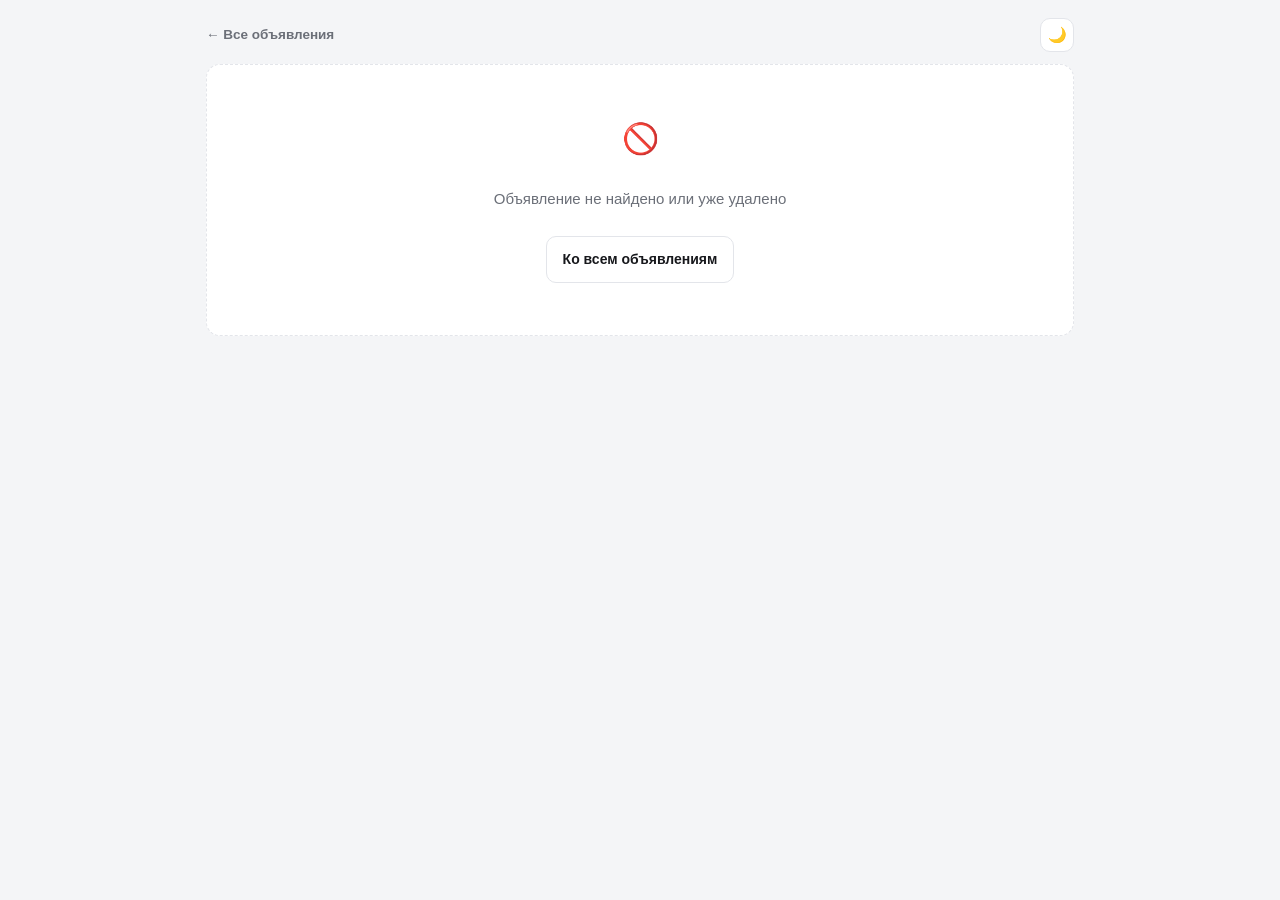
<file: web/listing.html>
<!doctype html>
<html lang="ru">
<head>
  <meta charset="utf-8" />
  <meta name="viewport" content="width=device-width, initial-scale=1" />
  <title>Объявление — Automarket</title>
  <link rel="stylesheet" href="style.css" />
  <script>document.documentElement.setAttribute("data-theme", localStorage.getItem("theme") || (matchMedia("(prefers-color-scheme: dark)").matches ? "dark" : "light"));</script>
</head>
<body>
  <header class="topbar topbar-compact">
    <div class="topbar-row">
      <a class="back-link" href="index.html">← Все объявления</a>
      <button class="icon-btn" id="themeToggle" aria-label="Переключить тему">🌙</button>
    </div>
  </header>

  <main class="container detail-container" id="content">
    <div class="status-line">Загрузка…</div>
  </main>

  <script src="common.js"></script>
  <script src="listing.js"></script>
</body>
</html>
</file>
<file: web/style.css>
:root {
  --bg: #f4f5f7;
  --surface: #ffffff;
  --surface-2: #f0f1f4;
  --text: #17181c;
  --text-muted: #6b6f78;
  --border: #e3e5ea;
  --accent: #2455e6;
  --accent-text: #ffffff;
  --shadow: 0 1px 2px rgba(20, 22, 26, 0.04), 0 3px 10px rgba(20, 22, 26, 0.05);
  --shadow-hover: 0 2px 4px rgba(20, 22, 26, 0.06), 0 10px 24px rgba(20, 22, 26, 0.1);

  --good: #15803d;
  --good-bg: #e2f6e9;
  --good-good: #0f6e39;
  --good-good-bg: #eef8ee;
  --warn: #92620a;
  --warn-bg: #fbf0da;
  --bad: #b3261e;
  --bad-bg: #fbe6e4;
  --neutral: #565b64;
  --neutral-bg: #eceef1;
}

[data-theme="dark"] {
  --bg: #101216;
  --surface: #191b20;
  --surface-2: #21242b;
  --text: #eceef1;
  --text-muted: #9aa0ab;
  --border: #2b2e36;
  --accent: #6f96ff;
  --accent-text: #0c1220;
  --shadow: 0 1px 2px rgba(0, 0, 0, 0.35), 0 3px 12px rgba(0, 0, 0, 0.35);
  --shadow-hover: 0 2px 6px rgba(0, 0, 0, 0.4), 0 14px 28px rgba(0, 0, 0, 0.45);

  --good: #4ade80;
  --good-bg: #163524;
  --good-good: #7fe3a6;
  --good-good-bg: #123021;
  --warn: #f0b849;
  --warn-bg: #332508;
  --bad: #f2857e;
  --bad-bg: #341413;
  --neutral: #a9afb9;
  --neutral-bg: #23262d;
}

* { box-sizing: border-box; }

body {
  margin: 0;
  background: var(--bg);
  color: var(--text);
  font-family: -apple-system, BlinkMacSystemFont, "Segoe UI", Roboto, sans-serif;
  font-size: 15px;
  line-height: 1.45;
  -webkit-font-smoothing: antialiased;
}

a { color: inherit; }
button { font-family: inherit; }

.container {
  max-width: 720px;
  margin: 0 auto;
  padding: 0 16px 40px;
}

/* --- шапка: компактная, без огромного hero-блока --- */
.topbar {
  max-width: 720px;
  margin: 0 auto;
  padding: 18px 16px 14px;
}

.topbar-compact { padding-bottom: 8px; }

.topbar-row {
  display: flex;
  align-items: center;
  justify-content: space-between;
  gap: 12px;
}

.brand { display: flex; align-items: center; gap: 8px; text-decoration: none; }

.brand-dot {
  width: 9px;
  height: 9px;
  border-radius: 999px;
  background: var(--accent);
  flex: none;
}

.brand-name { font-size: 17px; font-weight: 700; letter-spacing: -0.01em; color: var(--text); }

.back-link { color: var(--text-muted); text-decoration: none; font-size: 13.5px; font-weight: 600; }
.back-link:hover { color: var(--text); }

.icon-btn {
  border: 1px solid var(--border);
  background: var(--surface);
  color: var(--text);
  border-radius: 10px;
  width: 34px;
  height: 34px;
  cursor: pointer;
  font-size: 15px;
  display: flex;
  align-items: center;
  justify-content: center;
  flex: none;
}
.icon-btn:hover { border-color: var(--accent); }

.tagline { color: var(--text-muted); font-size: 13px; margin: 10px 0 4px; }
.stats-line { color: var(--text-muted); font-size: 12.5px; margin: 0; min-height: 1.4em; }

/* --- панель фильтров (тулбар) --- */
.filter-bar {
  position: sticky;
  top: 0;
  z-index: 20;
  background: color-mix(in srgb, var(--bg) 92%, transparent);
  backdrop-filter: blur(8px);
  border-bottom: 1px solid var(--border);
}

.filter-bar-inner {
  max-width: 720px;
  margin: 0 auto;
  padding: 10px 16px;
  display: flex;
  gap: 8px;
}

.filter-trigger {
  display: flex;
  align-items: center;
  gap: 7px;
  border: 1px solid var(--border);
  background: var(--surface);
  color: var(--text);
  border-radius: 10px;
  padding: 9px 14px;
  font-size: 13.5px;
  font-weight: 600;
  cursor: pointer;
}
.filter-trigger:hover { border-color: var(--accent); }

.filter-count {
  background: var(--accent);
  color: var(--accent-text);
  border-radius: 999px;
  font-size: 11px;
  font-weight: 700;
  min-width: 17px;
  height: 17px;
  display: inline-flex;
  align-items: center;
  justify-content: center;
  padding: 0 5px;
}

.sort-select {
  flex: 1;
  border: 1px solid var(--border);
  background: var(--surface);
  color: var(--text);
  border-radius: 10px;
  padding: 9px 10px;
  font-size: 13.5px;
  min-width: 0;
}

/* --- bottom sheet / модалка фильтров --- */
.sheet-overlay {
  position: fixed;
  inset: 0;
  background: rgba(10, 11, 14, 0.45);
  z-index: 30;
}
.sheet-overlay[hidden] { display: none; }

.filter-sheet {
  position: fixed;
  left: 0;
  right: 0;
  bottom: 0;
  z-index: 31;
  background: var(--surface);
  border-radius: 18px 18px 0 0;
  max-height: 85vh;
  display: flex;
  flex-direction: column;
  box-shadow: 0 -8px 30px rgba(0, 0, 0, 0.25);
}
/* [hidden] и .filter-sheet имеют одинаковую специфичность -- без этого
   правила display:flex выше перебивает [hidden], потому что подключён
   позже в каскаде, и панель фильтров остаётся видимой при hidden=true. */
.filter-sheet[hidden] { display: none; }

.filter-sheet-handle {
  width: 36px;
  height: 4px;
  background: var(--border);
  border-radius: 999px;
  margin: 10px auto 0;
  flex: none;
}

.filter-sheet-head {
  display: flex;
  align-items: center;
  justify-content: space-between;
  padding: 10px 18px 6px;
  flex: none;
}
.filter-sheet-head h2 { font-size: 16px; margin: 0; }

.filter-sheet-body {
  padding: 4px 18px 12px;
  overflow-y: auto;
  display: flex;
  flex-direction: column;
  gap: 12px;
}

.field { display: flex; flex-direction: column; gap: 5px; font-size: 12.5px; color: var(--text-muted); }
.field-row { display: flex; gap: 10px; }
.field-row .field { flex: 1; min-width: 0; }

.field select, .field input {
  background: var(--surface-2);
  color: var(--text);
  border: 1px solid var(--border);
  border-radius: 9px;
  padding: 10px 11px;
  font-size: 14px;
}
.field select:focus, .field input:focus { outline: none; border-color: var(--accent); }

.filter-sheet-foot {
  display: flex;
  gap: 10px;
  padding: 12px 18px calc(14px + env(safe-area-inset-bottom));
  border-top: 1px solid var(--border);
  flex: none;
}

.btn-primary, .btn-ghost {
  flex: 1;
  border-radius: 10px;
  padding: 12px 16px;
  font-weight: 650;
  font-size: 14px;
  cursor: pointer;
  border: 1px solid transparent;
  text-align: center;
  text-decoration: none;
}
.btn-primary { background: var(--accent); color: var(--accent-text); }
.btn-ghost { background: var(--surface); color: var(--text); border-color: var(--border); }
.btn-ghost:hover { border-color: var(--accent); }

@media (min-width: 640px) {
  .filter-sheet {
    left: 50%;
    right: auto;
    bottom: auto;
    top: 50%;
    transform: translate(-50%, -50%);
    width: 420px;
    border-radius: 16px;
    max-height: 80vh;
  }
  .filter-sheet-handle { display: none; }
}

/* --- лента --- */
.status-line { color: var(--text-muted); font-size: 13px; margin: 14px 0 12px 2px; }

.card-list { display: flex; flex-direction: column; gap: 12px; }

.card {
  display: flex;
  gap: 13px;
  background: var(--surface);
  border: 1px solid var(--border);
  border-radius: 14px;
  padding: 12px;
  text-decoration: none;
  color: var(--text);
  box-shadow: var(--shadow);
  transition: border-color 0.12s ease, box-shadow 0.12s ease;
}
.card:hover, .card:focus-visible { border-color: var(--accent); box-shadow: var(--shadow-hover); }
.card:focus-visible { outline: 2px solid var(--accent); outline-offset: 2px; }

.card-media {
  width: 104px;
  height: 84px;
  flex: none;
  border-radius: 10px;
  background: var(--surface-2);
  overflow: hidden;
  position: relative;
}
.card-media img { width: 100%; height: 100%; object-fit: cover; opacity: 0; transition: opacity 0.25s ease; }
.card-media.loaded img { opacity: 1; }
.media-placeholder {
  width: 100%;
  height: 100%;
  display: flex;
  align-items: center;
  justify-content: center;
  font-size: 24px;
  color: var(--text-muted);
  background: var(--surface-2);
}
.media-placeholder-lg { font-size: 44px; }

.card-body { flex: 1; min-width: 0; display: flex; flex-direction: column; gap: 4px; }

.card-title {
  font-weight: 650;
  font-size: 15px;
  margin: 0;
  white-space: nowrap;
  overflow: hidden;
  text-overflow: ellipsis;
}

.card-meta { color: var(--text-muted); font-size: 12.5px; margin: 0; }

.card-price { font-weight: 700; font-size: 16.5px; margin: 2px 0 0; letter-spacing: -0.01em; }
.card-price.price-unknown { font-weight: 600; font-size: 13.5px; color: var(--text-muted); }
.price-uzs { font-weight: 400; font-size: 12px; color: var(--text-muted); margin-left: 6px; }

.card-deal { display: flex; align-items: center; gap: 6px; flex-wrap: wrap; margin-top: 2px; }
.deal-note { font-size: 11px; color: var(--text-muted); }

.deal-pill {
  display: inline-flex;
  align-items: center;
  border-radius: 999px;
  padding: 3px 9px;
  font-size: 11.5px;
  font-weight: 650;
  white-space: nowrap;
}
.deal-pill-lg { font-size: 13px; padding: 6px 13px; }

.deal-great { background: var(--good-good-bg); color: var(--good-good); }
.deal-good { background: var(--good-bg); color: var(--good); }
.deal-neutral { background: var(--neutral-bg); color: var(--neutral); }
.deal-warn { background: var(--warn-bg); color: var(--warn); }
.deal-over { background: var(--bad-bg); color: var(--bad); }
.deal-critical { background: var(--bad-bg); color: var(--bad); }

.card-flags { display: flex; gap: 5px; flex-wrap: wrap; margin-top: 2px; }
.flag-chip { font-size: 10.5px; border-radius: 999px; padding: 3px 8px; font-weight: 600; }
.flag-info { background: var(--neutral-bg); color: var(--neutral); }
.flag-warning { background: var(--warn-bg); color: var(--warn); }
.flag-critical { background: var(--bad-bg); color: var(--bad); }

.card-foot { margin-top: auto; padding-top: 2px; }
.source-tag {
  font-size: 11px;
  color: var(--text-muted);
  border: 1px solid var(--border);
  border-radius: 999px;
  padding: 3px 9px;
}

.row { display: flex; align-items: center; gap: 6px; flex-wrap: wrap; }

.empty-state, .error-state {
  text-align: center;
  color: var(--text-muted);
  padding: 52px 16px;
  background: var(--surface);
  border: 1px dashed var(--border);
  border-radius: 14px;
  display: flex;
  flex-direction: column;
  align-items: center;
  gap: 12px;
}
.empty-state .big-emoji, .error-state .big-emoji { font-size: 30px; }
.empty-state button, .error-state button { width: auto; padding: 10px 20px; }

.pager { display: flex; align-items: center; justify-content: center; gap: 12px; margin-top: 22px; }
.pager button {
  border: 1px solid var(--border);
  background: var(--surface);
  color: var(--text);
  border-radius: 10px;
  padding: 9px 16px;
  cursor: pointer;
  font-weight: 600;
}
.pager button:hover:not(:disabled) { border-color: var(--accent); }
.pager button:disabled { opacity: 0.4; cursor: default; }
.pager span { color: var(--text-muted); font-size: 13px; }

/* --- скелетон-загрузка --- */
.skeleton { pointer-events: none; }
.skeleton-block, .skeleton-line {
  background: linear-gradient(90deg, var(--surface-2) 25%, var(--border) 37%, var(--surface-2) 63%);
  background-size: 400% 100%;
  animation: skeleton-shimmer 1.4s ease infinite;
  border-radius: 6px;
}
.skeleton-line { height: 12px; margin-bottom: 8px; }
@keyframes skeleton-shimmer { 0% { background-position: 100% 50%; } 100% { background-position: 0 50%; } }

footer.site-footer { text-align: center; color: var(--text-muted); font-size: 12px; padding: 22px 0 0; }

/* --- детальная страница --- */
.detail-container { padding-top: 4px; }

.detail-photo {
  width: 100%;
  border-radius: 14px;
  background: var(--surface-2);
  border: 1px solid var(--border);
  aspect-ratio: 4/3;
  display: flex;
  align-items: center;
  justify-content: center;
  color: var(--text-muted);
  overflow: hidden;
  margin-bottom: 16px;
  position: relative;
}
.detail-photo img { width: 100%; height: 100%; object-fit: cover; }

.gallery-nav {
  position: absolute;
  top: 50%;
  transform: translateY(-50%);
  background: rgba(20, 22, 26, 0.45);
  color: #fff;
  border: none;
  width: 34px;
  height: 34px;
  border-radius: 999px;
  font-size: 20px;
  cursor: pointer;
  display: flex;
  align-items: center;
  justify-content: center;
}
.gallery-prev { left: 10px; }
.gallery-next { right: 10px; }

.gallery-dots { position: absolute; bottom: 10px; left: 0; right: 0; display: flex; justify-content: center; gap: 6px; }
.dot { width: 6px; height: 6px; border-radius: 999px; background: rgba(255, 255, 255, 0.55); }
.dot.active { background: #fff; }

h1 { font-size: 19px; letter-spacing: -0.01em; margin: 0 0 4px; }

.detail-price { font-weight: 700; font-size: 22px; margin: 10px 0 6px; letter-spacing: -0.01em; }
.detail-price.price-unknown { font-size: 15px; font-weight: 600; color: var(--text-muted); }

.deal-box {
  background: var(--surface);
  border: 1px solid var(--border);
  border-radius: 14px;
  padding: 14px;
  margin: 14px 0;
  display: flex;
  flex-direction: column;
  gap: 8px;
}
.deal-explain { margin: 0; font-size: 13px; color: var(--text-muted); }
.deal-tooltip { margin: 0; font-size: 11.5px; color: var(--text-muted); opacity: 0.8; border-top: 1px dashed var(--border); padding-top: 8px; }

.attrs {
  display: grid;
  grid-template-columns: 1fr 1fr;
  gap: 8px 16px;
  background: var(--surface);
  border: 1px solid var(--border);
  border-radius: 14px;
  padding: 14px;
  margin: 14px 0;
}
.attrs dt { color: var(--text-muted); font-size: 12px; margin: 0; }
.attrs dd { margin: 0 0 8px; font-weight: 600; }

.flags-list { display: flex; flex-direction: column; gap: 8px; margin: 14px 0; }
.flag-item {
  display: flex;
  gap: 8px;
  align-items: flex-start;
  font-size: 13px;
  padding: 10px 12px;
  border-radius: 10px;
  background: var(--neutral-bg);
  color: var(--text);
}
.flag-item.flag-warning { background: var(--warn-bg); }
.flag-item.flag-critical { background: var(--bad-bg); }
.flag-icon { flex: none; }
.flag-source { color: var(--text-muted); font-size: 11.5px; }

.detail-section { margin: 18px 0; }
.detail-section h2 { font-size: 14px; margin: 0 0 8px; color: var(--text-muted); font-weight: 650; }

.desc-raw { white-space: pre-wrap; background: var(--surface); border: 1px solid var(--border); border-radius: 12px; padding: 14px; font-size: 13px; color: var(--text-muted); }

.price-history-bars { display: flex; align-items: flex-end; gap: 4px; height: 60px; }
.price-history-bar { flex: 1; background: var(--accent); border-radius: 3px 3px 0 0; min-width: 4px; opacity: 0.75; }

.cta {
  display: block;
  text-align: center;
  background: var(--accent);
  color: var(--accent-text);
  text-decoration: none;
  padding: 15px;
  border-radius: 12px;
  font-weight: 650;
  margin: 20px 0;
}
.cta:hover { filter: brightness(1.05); }

.sticky-cta {
  display: none;
  position: fixed;
  left: 0;
  right: 0;
  bottom: 0;
  padding: 10px 16px calc(10px + env(safe-area-inset-bottom));
  background: color-mix(in srgb, var(--bg) 94%, transparent);
  backdrop-filter: blur(10px);
  border-top: 1px solid var(--border);
  z-index: 25;
}
.sticky-cta .cta { margin: 0; }

body.has-sticky-cta { padding-bottom: 76px; }

@media (max-width: 639px) {
  body.has-sticky-cta .sticky-cta { display: block; }
  body.has-sticky-cta .detail-container > .cta:not(.sticky-cta .cta) { display: none; }
}

@media (min-width: 900px) {
  .container, .topbar, .filter-bar-inner { max-width: 900px; }
}
</file>
